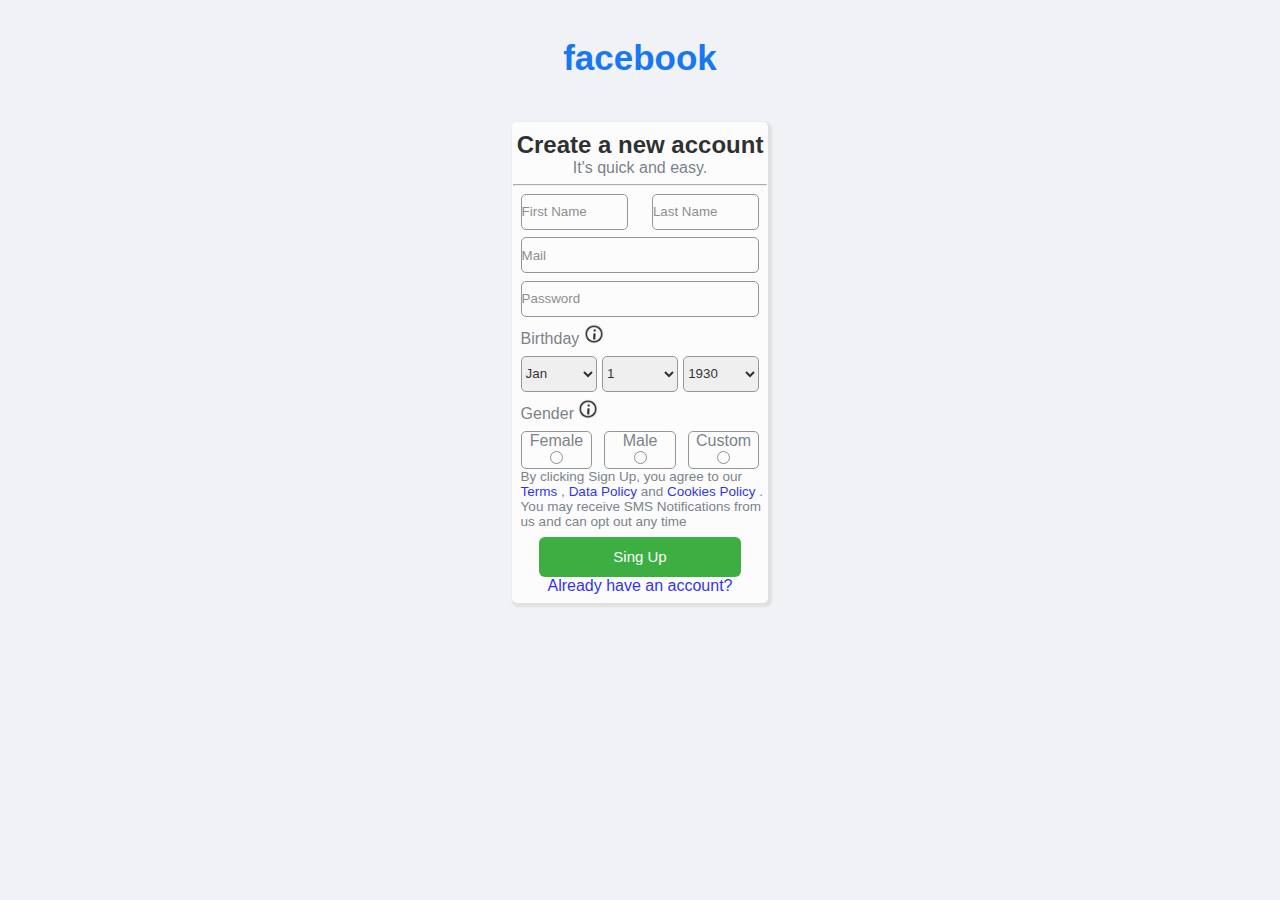
<file: facebook/index.html>
<!DOCTYPE html>
<html lang="en">

<head>
    <meta charset="UTF-8">
    <meta http-equiv="X-UA-Compatible" content="IE=edge">
    <meta name="viewport" content="width=device-width, initial-scale=1.0">
    <title>Document</title>
    <link rel="stylesheet" href="assets/css/main.css">
</head>

<body>
    <header>
        <h1 class="font1 cblue pt3 centered">facebook</h1>
    </header>
    <div class="hide">Providing your birthday helps make sure you get the right Facebook experience for your age. If you
        want to change who sees this, go to the About section of your profile. For more details, please visit our Data
        Policy.</div>
    <main class="centered">
        <div class="border mt3 main">
            <h2 class="mt3">Create a new account</h2>
            <p class="mb3">It's quick and easy.</p>
            <hr>
            <form action="" class=" mt3 ">

                <div class="displayblock ml3 mr3">
                    <input class=" input w45 tal fl "  required type="text" name="input" placeholder="First Name"
                        id="fname">
                    <input class="   input w45 tal ml3 fr mb3" required type="text" name="input" placeholder="Last Name"
                        id="lname">
                </div>

                <div class="mt3 pl3 pr3 ">
                    <input class="input  w100" required type="email" name="input" placeholder="Mail" id="mail">
                </div>

                <div class="mt3 pl3 pr3 ">
                    <input class="input w100" required minlength="8" type="password" name="input" placeholder="Password"
                        id="password">
                </div>

                <p class="mt3 tal ml3 ">Birthday <img class="q1" src="assets/img/icons8.gif" alt=""> </p>


                <div class="mt3">
                    <select required class="w30 input inline fl ml3" name="input" id="months">
                        <option value="Jan">Jan</option>
                        <option value="Feb">Feb</option>
                        <option value="Mar">Mar</option>
                        <option value="Apr">Apr</option>
                        <option value="May">May</option>
                        <option value="Jun">Jun</option>
                        <option value="Jul">Jul</option>
                        <option value="Aug">Aug</option>
                        <option value="Sep">Sep</option>
                        <option value="Oct">Oct</option>
                        <option value="Nov">Nov</option>
                        <option value="Dec">Dec</option>
                    </select>
                    <select required class="w30 input inline " name="input" id="days">
                        <option value="1">1</option>
                        <option value="2">2</option>
                        <option value="3">3</option>
                        <option value="4">4</option>
                        <option value="5">5</option>
                        <option value="6">6</option>
                        <option value="7">7</option>
                        <option value="8">8</option>
                        <option value="9">9</option>
                        <option value="10">10</option>
                        <option value="11">11</option>
                        <option value="12">12</option>
                        <option value="13">13</option>
                        <option value="14">14</option>
                        <option value="15">15</option>
                        <option value="16">16</option>
                        <option value="17">17</option>
                        <option value="18">18</option>
                        <option value="19">19</option>
                        <option value="20">20</option>
                        <option value="21">21</option>
                        <option value="22">22</option>
                        <option value="23">23</option>
                        <option value="24">24</option>
                        <option value="25">25</option>
                        <option value="26">26</option>
                        <option value="27">27</option>
                        <option value="28">28</option>
                        <option value="29">29</option>
                        <option value="30">30</option>
                        <option value="31">31</option>
                    </select>
                    <select required class="w30 input inline  fr mr3" name="input" id="years">
                        <option value="1930">1930</option>
                        <option value="1931">1931</option>
                        <option value="1932">1932</option>
                        <option value="1933">1933</option>
                        <option value="1934">1934</option>
                        <option value="1935">1935</option>
                        <option value="1936">1936</option>
                        <option value="1937">1937</option>
                        <option value="1938">1938</option>
                        <option value="1939">1939</option>
                        <option value="1940">1940</option>
                        <option value="1941">1941</option>
                        <option value="1942">1942</option>
                        <option value="1943">1943</option>
                        <option value="1944">1944</option>
                        <option value="1945">1945</option>
                        <option value="1946">1946</option>
                        <option value="1947">1947</option>
                        <option value="1948">1948</option>
                        <option value="1949">1949</option>
                        <option value="1950">1950</option>
                        <option value="1951">1951</option>
                        <option value="1952">1952</option>
                        <option value="1953">1953</option>
                        <option value="1954">1954</option>
                        <option value="1955">1955</option>
                        <option value="1956">1956</option>
                        <option value="1957">1957</option>
                        <option value="1958">1958</option>
                        <option value="1959">1959</option>
                        <option value="1960">1960</option>
                        <option value="1961">1961</option>
                        <option value="1962">1962</option>
                        <option value="1963">1963</option>
                        <option value="1964">1964</option>
                        <option value="1965">1965</option>
                        <option value="1966">1966</option>
                        <option value="1967">1967</option>
                        <option value="1968">1968</option>
                        <option value="1969">1969</option>
                        <option value="1970">1970</option>
                        <option value="1971">1971</option>
                        <option value="1972">1972</option>
                        <option value="1973">1973</option>
                        <option value="1974">1974</option>
                        <option value="1975">1975</option>
                        <option value="1976">1976</option>
                        <option value="1977">1977</option>
                        <option value="1978">1978</option>
                        <option value="1979">1979</option>
                        <option value="1980">1980</option>
                        <option value="1981">1981</option>
                        <option value="1982">1982</option>
                        <option value="1983">1983</option>
                        <option value="1984">1984</option>
                        <option value="1985">1985</option>
                        <option value="1986">1986</option>
                        <option value="1987">1987</option>
                        <option value="1988">1988</option>
                        <option value="1989">1989</option>
                        <option value="1990">1990</option>
                        <option value="1991">1991</option>
                        <option value="1992">1992</option>
                        <option value="1993">1993</option>
                        <option value="1994">1994</option>
                        <option value="1995">1995</option>
                        <option value="1996">1996</option>
                        <option value="1997">1997</option>
                        <option value="1998">1998</option>
                        <option value="1999">1999</option>
                        <option value="2000">2000</option>
                        <option value="2001">2001</option>
                        <option value="2002">2002</option>
                        <option value="2003">2003</option>
                        <option value="2004">2004</option>
                        <option value="2005">2005</option>
                        <option value="2006">2006</option>
                        <option value="2007">2007</option>
                        <option value="2008">2008</option>
                        <option value="2009">2009</option>
                        <option value="2010">2010</option>
                        <option value="2011">2011</option>
                        <option value="2012">2012</option>
                        <option value="2013">2013</option>
                        <option value="2014">2014</option>
                        <option value="2015">2015</option>
                        <option value="2016">2016</option>
                        <option value="2017">2017</option>
                        <option value="2018">2018</option>
                        <option value="2019">2019</option>
                        <option value="2020">2020</option>
                        <option value="2021">2021</option>
                        <option value="2022">2022</option>
                    </select>
                </div>

                <p class="mt3 tal ml3  ">Gender <img class="q2" src="assets/img/icons8.gif" alt=""></p>

                <div class="mt3 ml3 mr3">
                    <div class=" inline input fl w30">
                        <p>Female</p>
                        <input required type="radio" name="input" id="rb1">
                    </div>
                    <div class=" inline input w30  ">
                        <p>Male</p>
                        <input required type="radio" name="input" id="rb2">
                    </div>
                    <div class=" inline input  fr w30 ">
                        <p>Custom</p>
                        <input required type="radio" name="input" id="rb3">
                    </div>
                </div>

                <p class="tal ml3 fontp">By clicking Sign Up, you agree to our <a
                        href="https://www.facebook.com/legal/terms/update">Terms</a> , <a
                        href="https://www.facebook.com/about/privacy/update"> Data Policy</a> and <a
                        href="https://www.facebook.com/policies/cookies/">Cookies Policy</a> . You may
                    receive SMS Notifications from us and can opt out any time</p>

                <button class="mt3 button " type="submit" id="button1">
                    <p class="mt3 mb3 ml3 mr3 cw ">Sing Up</p>
                </button>

                <p class="mb3 "><a href="https://www.facebook.com/login">Already have an account?</a></p>
                
            </form>
        </div>
    </main>
</body>

</html>
</file>
<file: facebook/assets/css/main.css>
*{
    margin: 0px;
    padding: 0px;
    box-sizing: border-box;
}
body{
    background-color: rgba(240,242,245,255);
    font-family: SFProDisplay-Bold, Helvetica, Arial, sans-serif;

}
.main{
    background-color: white;
}
/*colors*/
.cblue{
    color:RGB(24,119,242);
}
.border{
    border:1px  ;
    border-color: transparent;
    box-shadow: 2px 2px 2px 2px gainsboro;
    border-style: solid;
    border-radius: 5px;
    opacity: 0.8;
}
.cw{
    color: white;
}
/*fonts*/

.font1{
    font-family: Arial, Helvetica, sans-serif;
    font-size: 6vh;
    text-decoration: none;
}
p{
    color: #606770;
    font-family: SFProText-Regular, Helvetica, Arial, sans-serif;
}
a{
    text-decoration: none;
}
.fontp{
    font-weight:200;
    font-size: 1.5vh;
    text-decoration: none;
}

/*mp*/

.centered{
    margin-left: 40%;
    margin-right: 40%;
    text-align: center;
}

.pt3{
    padding-top: 3%;
    font-size:35px;
}
.ml3{
    margin-left: 3%;
}
.mr3{
    margin-right: 3%;
}
.mt3{
    margin-top: 3%;
}
.mb3{
    margin-bottom: 3%;
}
.pl3{
    padding-left: 3%;
}
.pr3{
    padding-right: 3%;
}
.mr9{
    margin-right: 9%;
}
.ml9{
    margin-left: 9%;
}
.ml8{
    margin-left: 8%;
}
.fr{
    float: right;
}
.fl{
    float: left;
}
/*display*/
.displayblock{
    display: block;
}
.inline{
    display: inline-block;
}


/*inputs*/
.w40{
    width: 40%;
}
.w45{
    width: 45%;
}

.width23{
    width: 23%;

}
.w30{
    width: 30%;
}
.w100{
    width: 100%;
}
.w50{
    width: 50%;
}
.tal{
    text-align: left;
}



.input{
    border: 1px;
    border-radius: 5px;
    border-color: gray;
    border-style: solid;
    min-height: 4vh;
}
.button{
    background-color: #119F16;
    border: none;
    border-radius: 6px;
    font-size: 15px;
    line-height: 28px;
    width: 202px;
}


#button1:hover{
    background-color:rgb(33, 46, 33) ;
}

.q1{
    height: 20px;
    width: 20px;
}
.q2{
    height: 20px;
    width: 20px;
}
.hide{
    visibility: hidden;
}
.q1:hover + .hide {
    visibility:hidden;
}
 
.q2:hover + .hide{
    visibility: visible;
}
</file>
